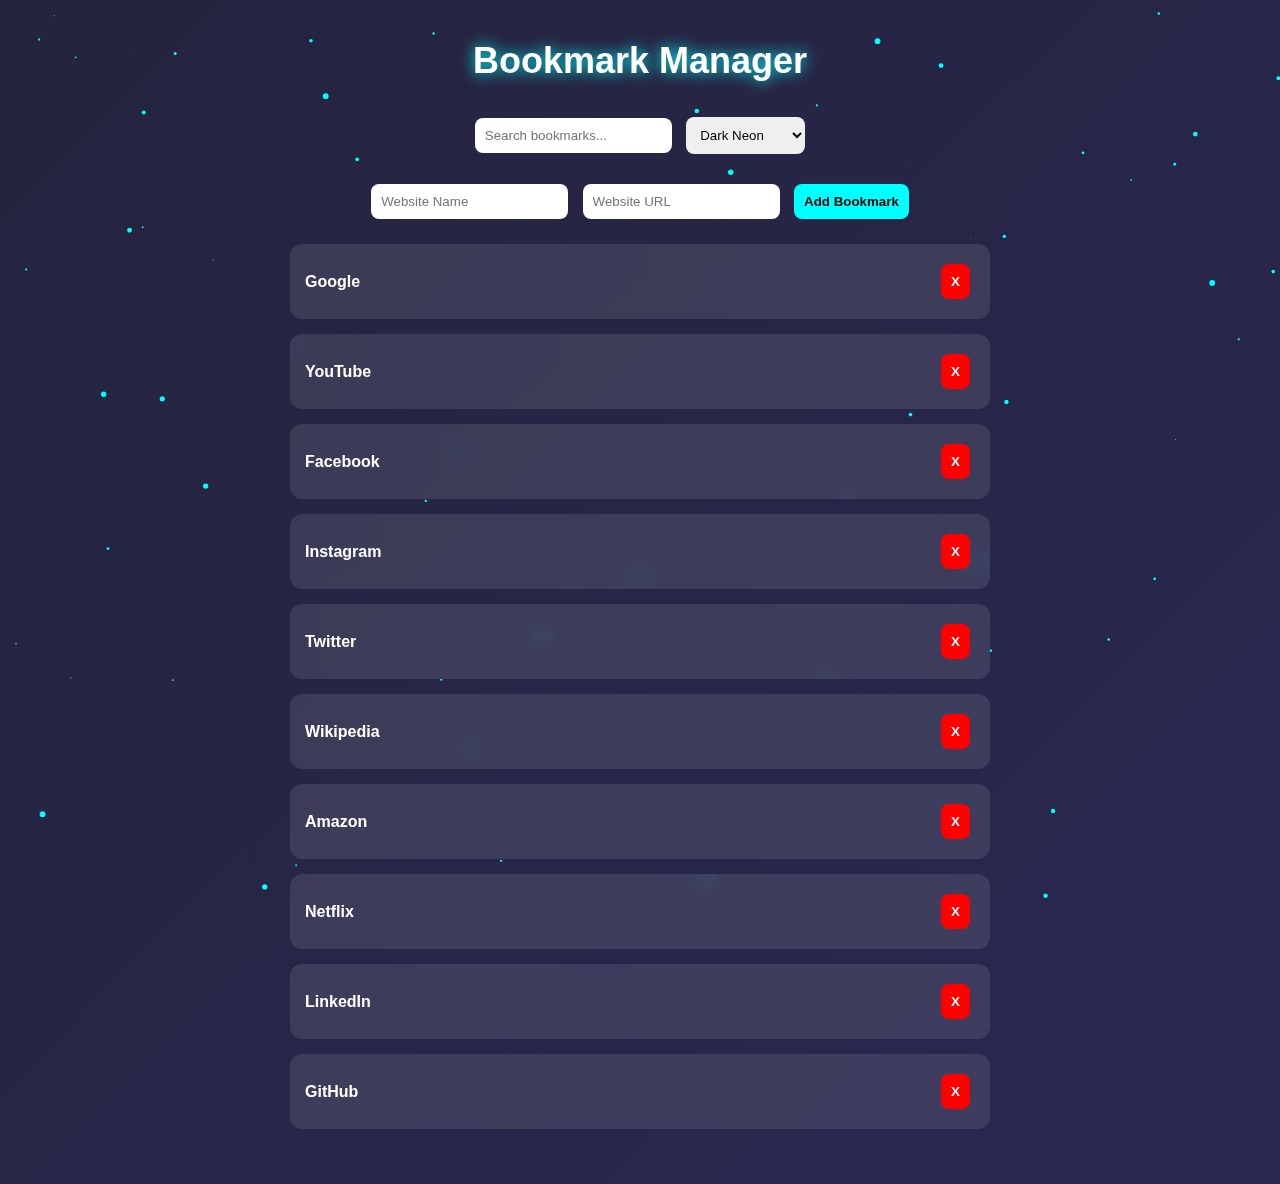
<file: Video 4/index.html>
<!DOCTYPE html>
<html lang="en">
<head>
<meta charset="UTF-8">
<meta name="viewport" content="width=device-width, initial-scale=1.0">
<title>Bookmark Manager - Aditya Raj</title>
<link rel="stylesheet" href="style.css">
</head>

<body class="dark">

<header>
  <h1>Bookmark Manager</h1>
</header>

<section class="top-controls">
  <input type="text" id="searchInput" placeholder="Search bookmarks...">

  <select id="themeSelect">
    <option value="dark">Dark Neon</option>
    <option value="light">Light Minimal</option>
    <option value="cyber">Cyberpunk</option>
    <option value="forest">Forest</option>
    <option value="sunset">Sunset</option>
    <option value="ocean">Ocean</option>
  </select>
</section>

<section class="add-section">
  <input type="text" id="siteName" placeholder="Website Name">
  <input type="text" id="siteURL" placeholder="Website URL">
  <button id="addBtn">Add Bookmark</button>
</section>

<section id="bookmarkContainer"></section>

<canvas id="particles"></canvas>

<script src="script.js"></script>
</body>
</html>
</file>
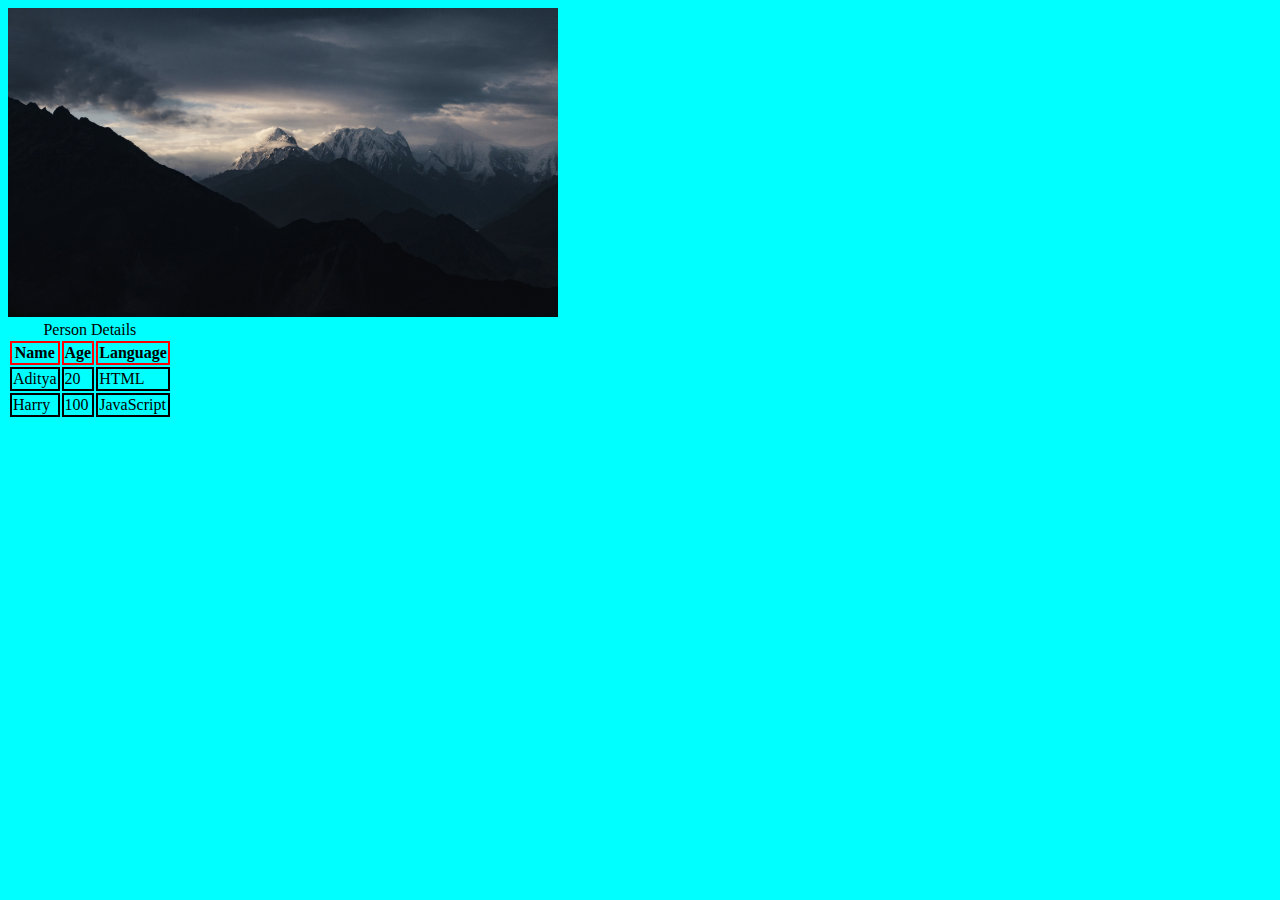
<file: Video 5/index.html>
<!DOCTYPE html>
<html lang="en">
<head>
    <meta charset="UTF-8">
    <meta name="viewport" content="width=device-width, initial-scale=1.0">
    <title>Image</title>
    <link rel="stylesheet" href="style.css">
</head>
<body>
    <img width="550" src="WallpaperEngineOverride_randomTXHQMO.jpg" alt="Mountains">
    <table>
        <caption>Person Details</caption>
        <tr>
             <th>Name</th>
             <th>Age</th>
             <th>Language</th>
        </tr>
        <tr>
             <td>Aditya</td>
             <td>20</td>
             <td>HTML</td>
        </tr>
        <tr>
             <td>Harry</td>
             <td>100</td>
             <td>JavaScript</td>
        </tr>
    </table>
</body>
</html>
</file>
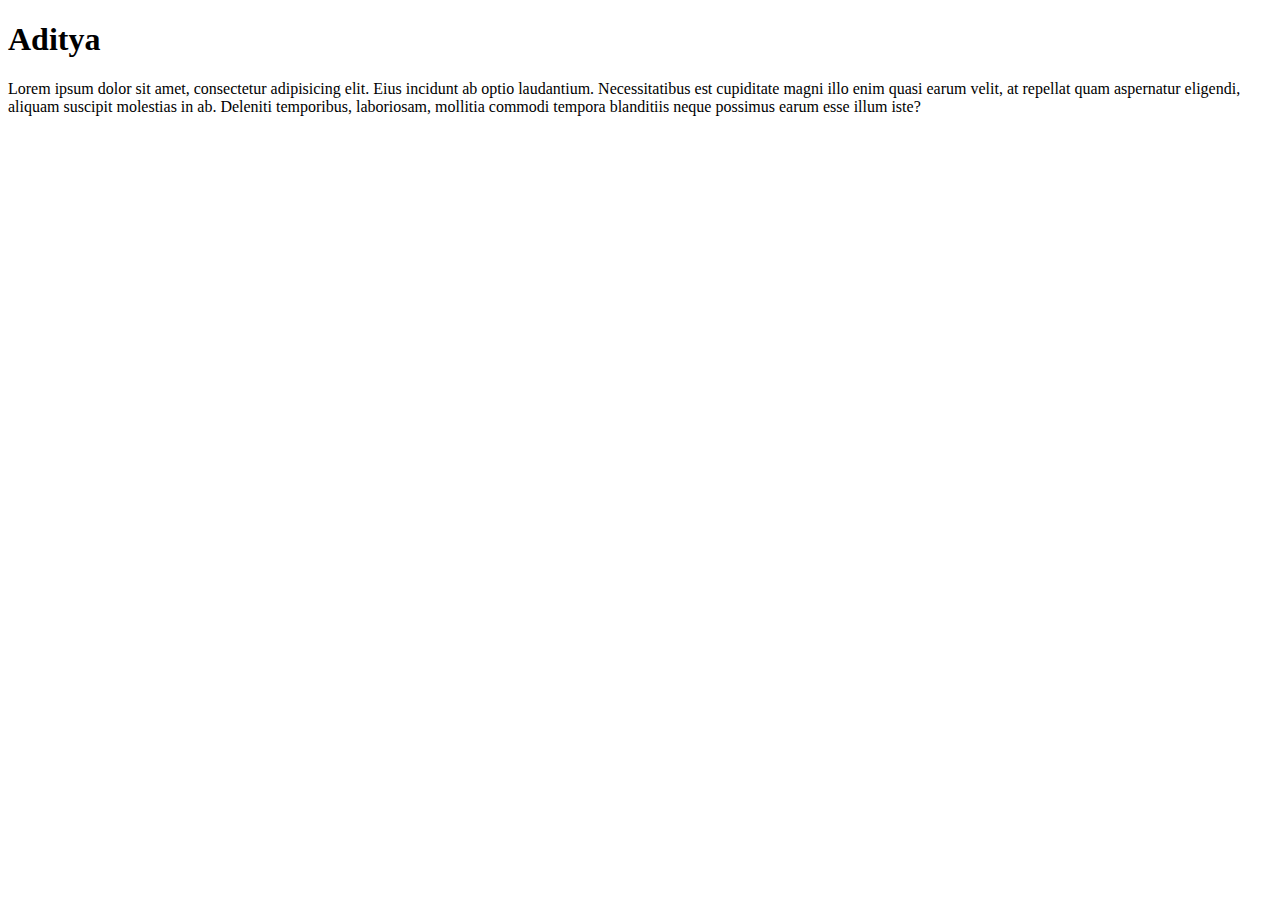
<file: Video 6/index.html>
<!DOCTYPE html>
<html lang="en">
<head>
    <meta charset="UTF-8">
    <meta name="viewport" content="width=device-width, initial-scale=1.0">
    <meta name="description" content="This is a page about Description">
    <title>Aditya</title>
</head>
<body>
    <h1>Aditya</h1>
    <p>Lorem ipsum dolor sit amet, consectetur adipisicing elit. Eius incidunt ab optio laudantium. Necessitatibus est cupiditate magni illo enim quasi earum velit, at repellat quam aspernatur eligendi, aliquam suscipit molestias in ab. Deleniti temporibus, laboriosam, mollitia commodi tempora blanditiis neque possimus earum esse illum iste?</p>
</body>
</html>
</file>
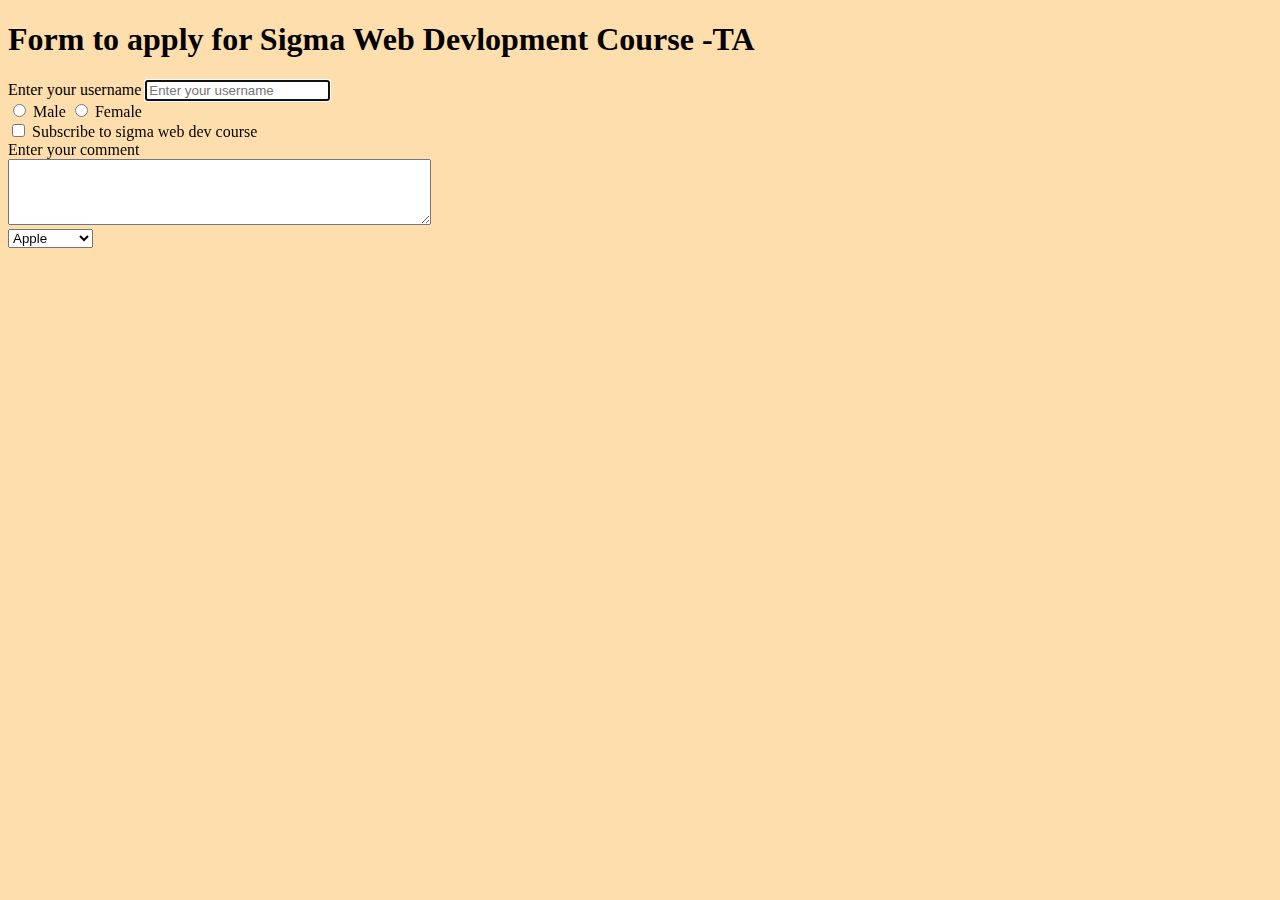
<file: Video 7/index.html>
<!DOCTYPE html>
<html lang="en">

<head>
    <meta charset="UTF-8">
    <meta name="viewport" content="width=device-width, initial-scale=1.0">
    <title>Forms - Lets learn it </title>
    <link rel="stylesheet" href="style.css">
</head>

<body>
    <h1>Form to apply for Sigma Web Devlopment Course -TA</h1>

    <form action="post">
        <div>
            <label for="aditya">Enter your username</label>
            <input type="text" id="aditya" name="username" placeholder="Enter your username"autofocus>
        </div>
        <div>
            <input type="radio" id="male" name="gender" value="male">
            <label for="male">Male</label>
            <input type="radio" id="female" name="gender" value="female">
            <label for="female">Female</label>
        </div>
        <div>
            <input type="checkbox" id="subscribe" name="subscribe" value="yes">
            <label for="subscribe">Subscribe to sigma web dev course</label>
        </div>
        <div>
            <label for="comment">Enter your comment</label>
            <br>
            <textarea id="comment" name="comment" rows="4" cols="50"></textarea>
        </div>
        <div>
            <select name="Phone Brands">
                <option value="Apple">Apple</option>
                <option value="Samsung">Samsung</option>
                <option value="Blackberry">Blackberry</option>
            </select>
        </div>
    </form>
</body>

</html>
</file>
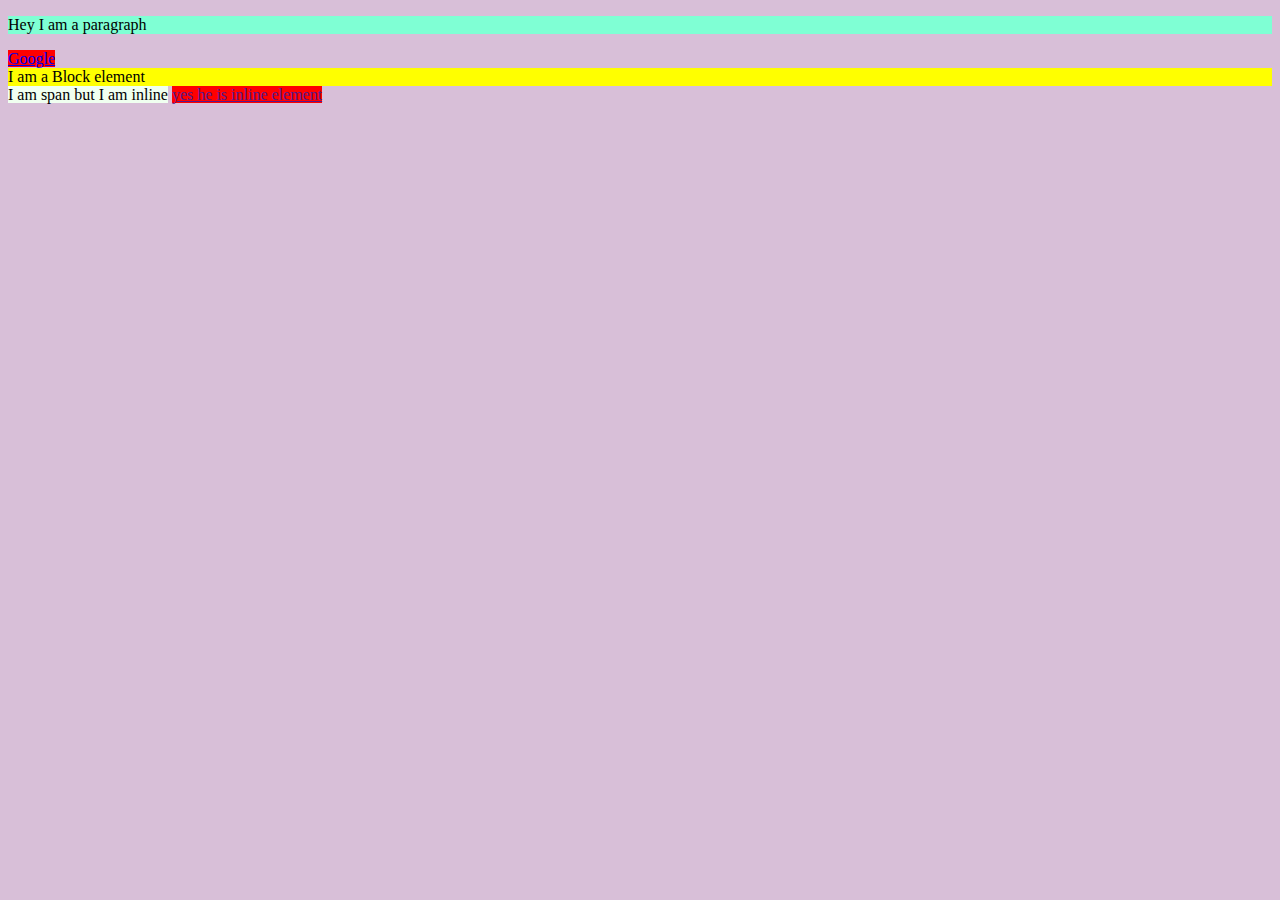
<file: Video 8/index.html>
<!DOCTYPE html>
<html lang="en">

<head>
    <meta charset="UTF-8">
    <meta name="viewport" content="width=device-width, initial-scale=1.0">
    <title>Inline and Block Elements -HTML</title>
    <link rel="stylesheet" href="style.css">
</head>

<body>
    <p>Hey I am a paragraph</p>
    <a href="https://google.com">Google</a>
    <div> I am a Block element</div>
    <span>I am span but I am inline</span>
    <a href="">yes he is inline element</a>
</body>

</html>
</file>
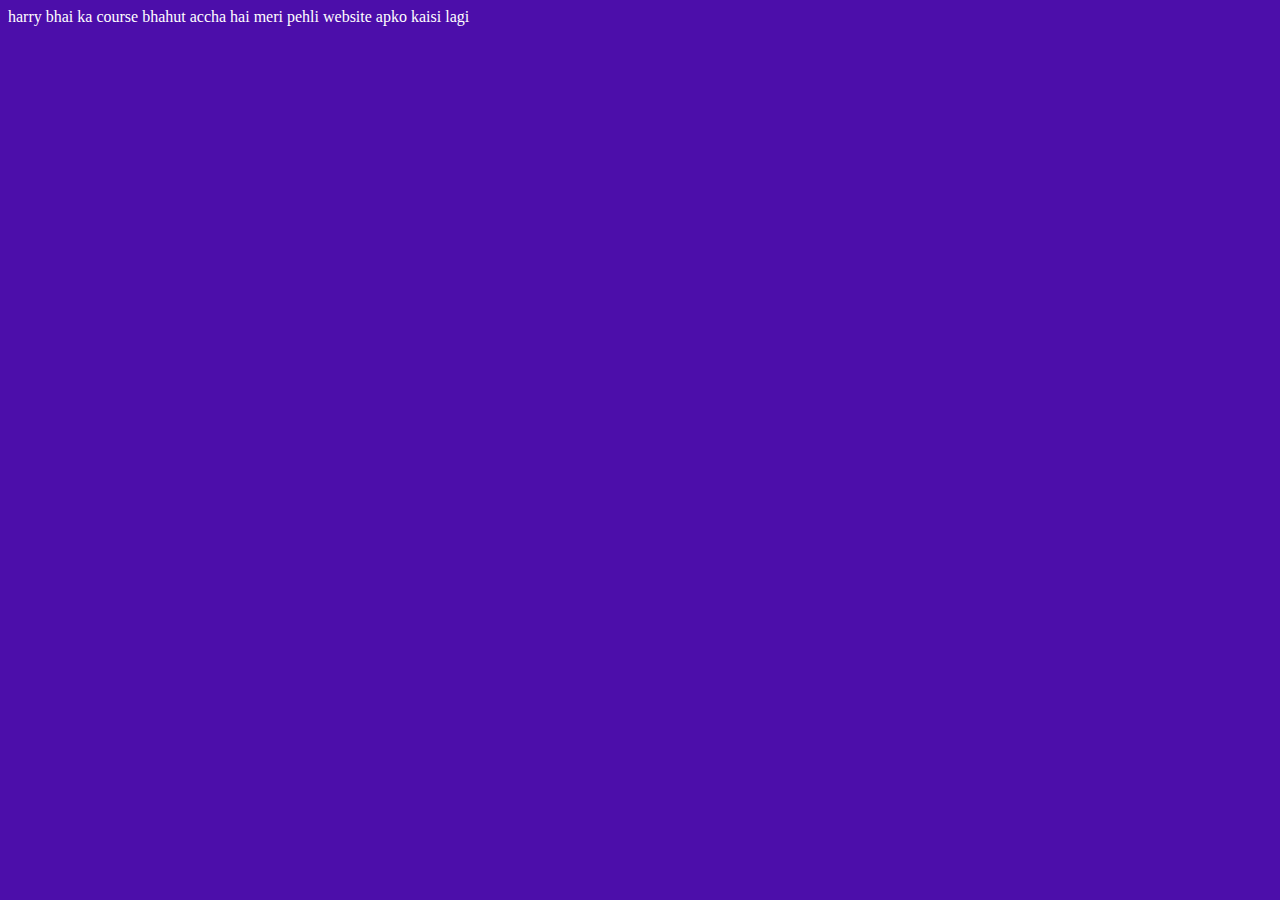
<file: Video 2/index2.html>
<!DOCTYPE html>
<html lang="en">
<head>
    <meta charset="UTF-8">
    <meta name="viewport" content="width=device-width, initial-scale=1.0">
    <title>Harry Bhai ke course ki first website </title>
    <link rel="stylesheet" href="style2.css">
</head>
<body>
    harry bhai ka course bhahut accha hai
    <script src="script2.js"></script>
    meri pehli website apko kaisi lagi 
</body>
</html>
</file>
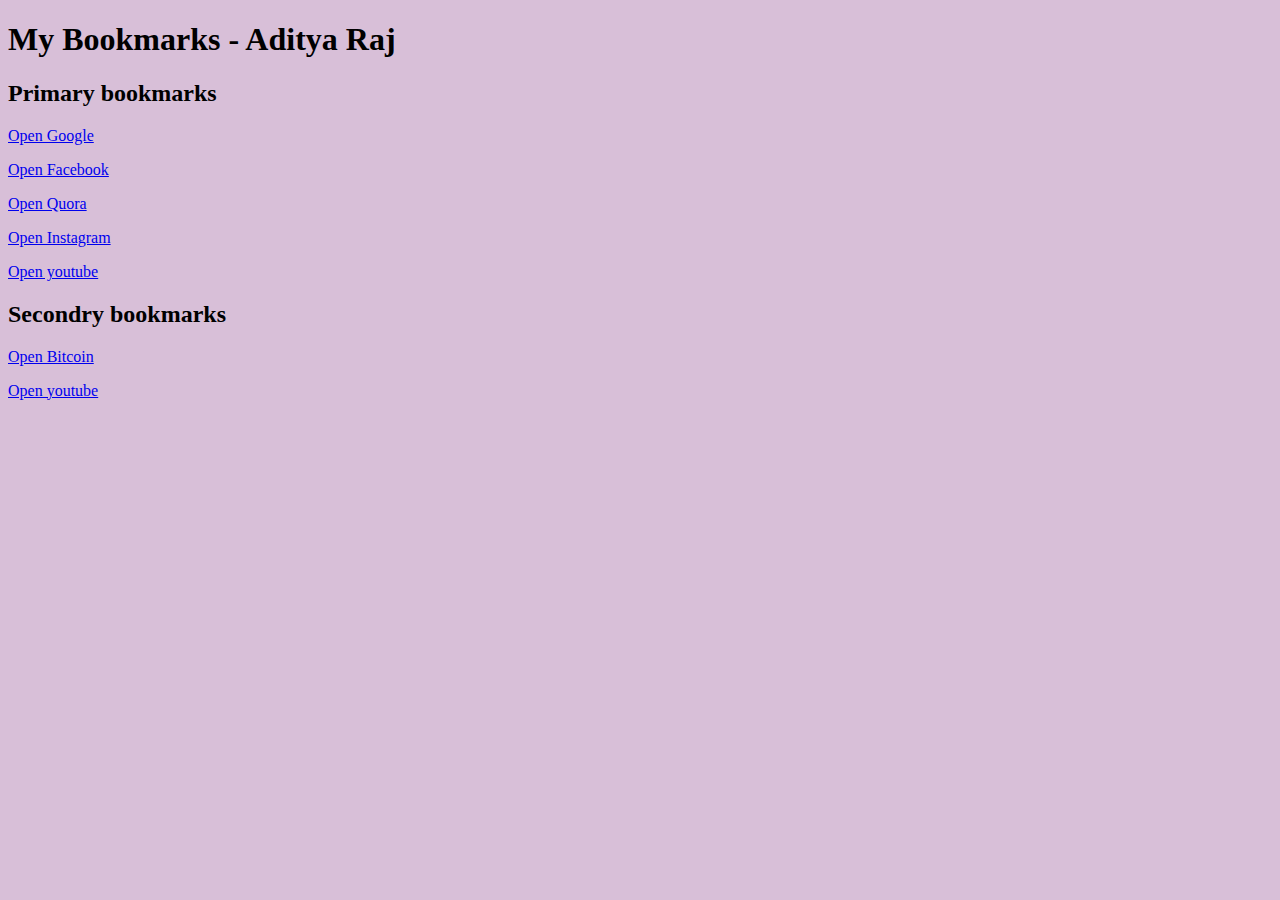
<file: Video 4/bookmarkmanager.html>
<!DOCTYPE html>
<html lang="en">
<head>
<meta charset="UTF-8">
<meta http-equiv="X-UA-Compatible" content="IE=edge">
<meta name="viewport" content="width=device-width, initial-scale=1.0">
<title>Bookmark Manager - Aditya Raj     </title>
<link rel="stylesheet" href="bookmarkmanager.css">
</head>
 <body>
 <h1>My Bookmarks  - Aditya Raj</h1>

 <h2>Primary bookmarks</h2>

   <p><a target="_blank"href="https://www.google.com">Open Google</a></p>
   <p><a target="_blank"href="https://www.facebook.com">Open Facebook</a>
   <p><a target="_blank"href="https://www.Quora.com">Open Quora</a>
   <p><a target="_blank"href="https://www.Instagram.com">Open Instagram</a>
   <p><a target="_blank" href="https://www.youtube.com">Open youtube</a>

 <h2>Secondry bookmarks</h2>
<p><a target="_blank"href="https://www.Bitcoin.org">Open Bitcoin</a>
<p><a target="_blank" href="https://www.youtube.com">Open youtube</a>
  <script src="bookmarkmanager.js"></script>

 </body>
</html>
</file>
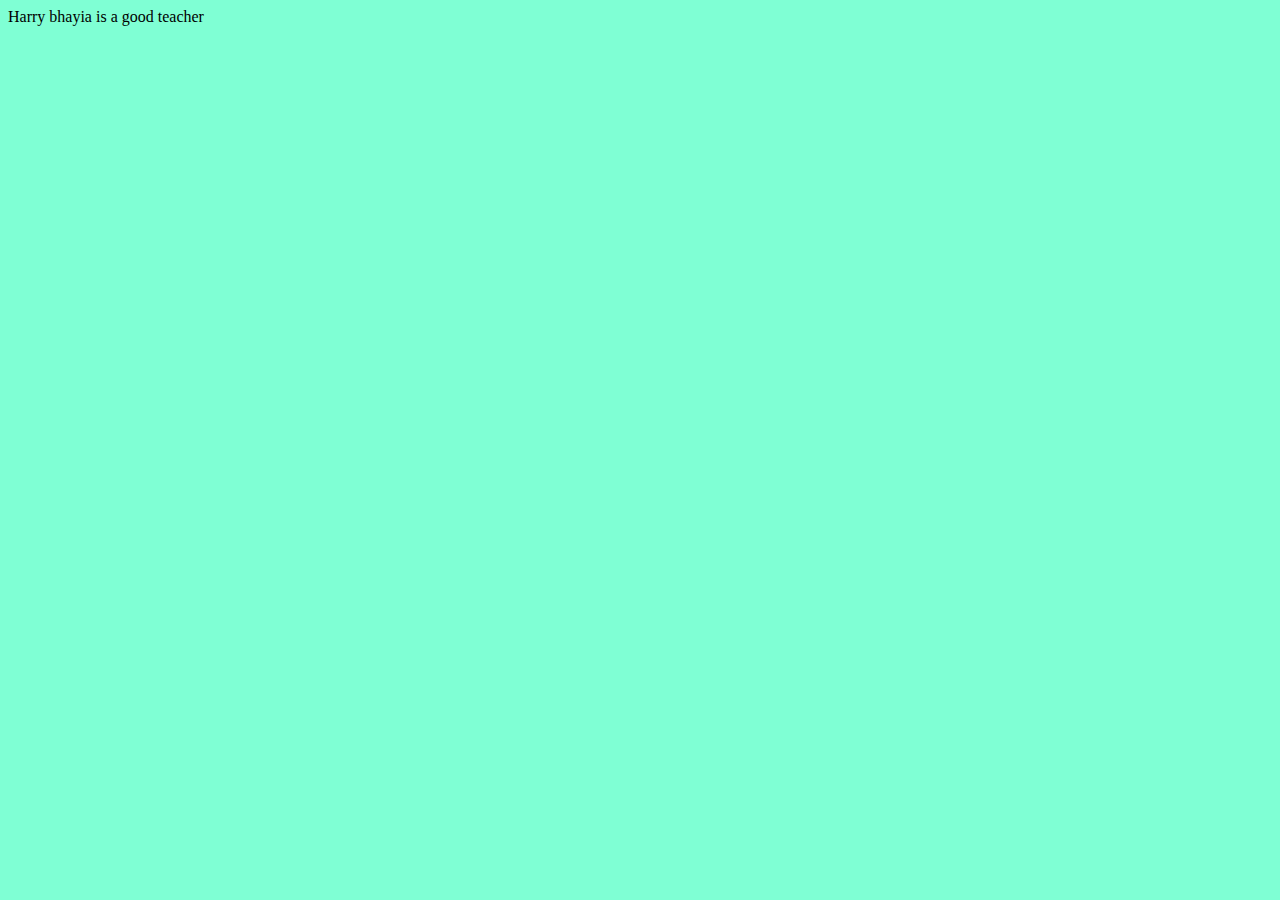
<file: Video 5/Index5.html>
<!DOCTYPE html>
<html lang="en">
<head>
    <meta charset="UTF-8">
    <meta name="viewport" content="width=device-width, initial-scale=1.0">
    <title>Document</title>
    <link rel="stylesheet" href="stlye5.css">
</head>
<body>
    <script src="script5.js"></script>
    Harry bhayia is a good teacher 
</body>
</html>
</file>
<file: Video 4/style.css>
* {
  margin: 0;
  padding: 0;
  box-sizing: border-box;
}

body {
  font-family: Segoe UI, sans-serif;
  min-height: 100vh;
  padding: 40px;
  transition: 0.4s;
  overflow-x: hidden;
  perspective: 1200px;
}

/* Animated Background */
body.dark {
  background: linear-gradient(-45deg,#0f0c29,#302b63,#24243e);
  background-size: 400% 400%;
  animation: bgMove 10s infinite alternate;
  color: white;
}

@keyframes bgMove {
  0% { background-position: 0% }
  100% { background-position: 100% }
}

body.light {
  background: #f4f4f4;
  color: #111;
}

body.cyber { background: linear-gradient(45deg,#ff00cc,#3333ff); color:white; }
body.forest { background: linear-gradient(45deg,#134e5e,#71b280); color:white; }
body.sunset { background: linear-gradient(45deg,#ff512f,#dd2476); color:white; }
body.ocean { background: linear-gradient(45deg,#2193b0,#6dd5ed); color:white; }

header {
  text-align: center;
  margin-bottom: 30px;
}

h1 {
  font-size: 36px;
  text-shadow: 0 0 15px cyan;
}

.top-controls, .add-section {
  text-align: center;
  margin-bottom: 20px;
}

input, select, button {
  padding: 10px;
  margin: 5px;
  border-radius: 8px;
  border: none;
}

button {
  cursor: pointer;
  background: cyan;
  font-weight: bold;
}

#bookmarkContainer {
  max-width: 700px;
  margin: auto;
}

.card {
  background: rgba(255,255,255,0.1);
  backdrop-filter: blur(10px);
  padding: 15px;
  margin: 15px 0;
  border-radius: 12px;
  display: flex;
  justify-content: space-between;
  align-items: center;
  transition: 0.4s;
  transform-style: preserve-3d;
}

.card:hover {
  transform: rotateY(8deg) scale(1.04);
  box-shadow: 0 0 25px cyan;
}

.card a {
  text-decoration: none;
  color: inherit;
  font-weight: bold;
}

.delete-btn {
  background: red;
  color: white;
}

canvas {
  position: fixed;
  top: 0;
  left: 0;
  z-index: -1;
}
</file>
<file: Video 5/style.css>
body{
    background-color: aqua;
}
td{
    border: 2px solid black;
}
th{
    border: 2px solid red;
}
</file>
<file: Video 7/style.css>
body{
    background-color:navajowhite;
}
</file>
<file: Video 8/style.css>
body{
    background-color: thistle;
}  

p{
    background-color: aquamarine;
}

a{
    background-color: red;
}
div{
    background-color: yellow;
}
span{
    background-color: honeydew;
}
</file>
<file: Video 2/style2.css>
body{
    background-color:rgb(76, 14, 170);
    color: white;
}
</file>
<file: Video 4/bookmarkmanager.css>
body{
    background-color: thistle;
}
</file>
<file: Video 5/stlye5.css>
body{
    background-color: aquamarine;
}
</file>
